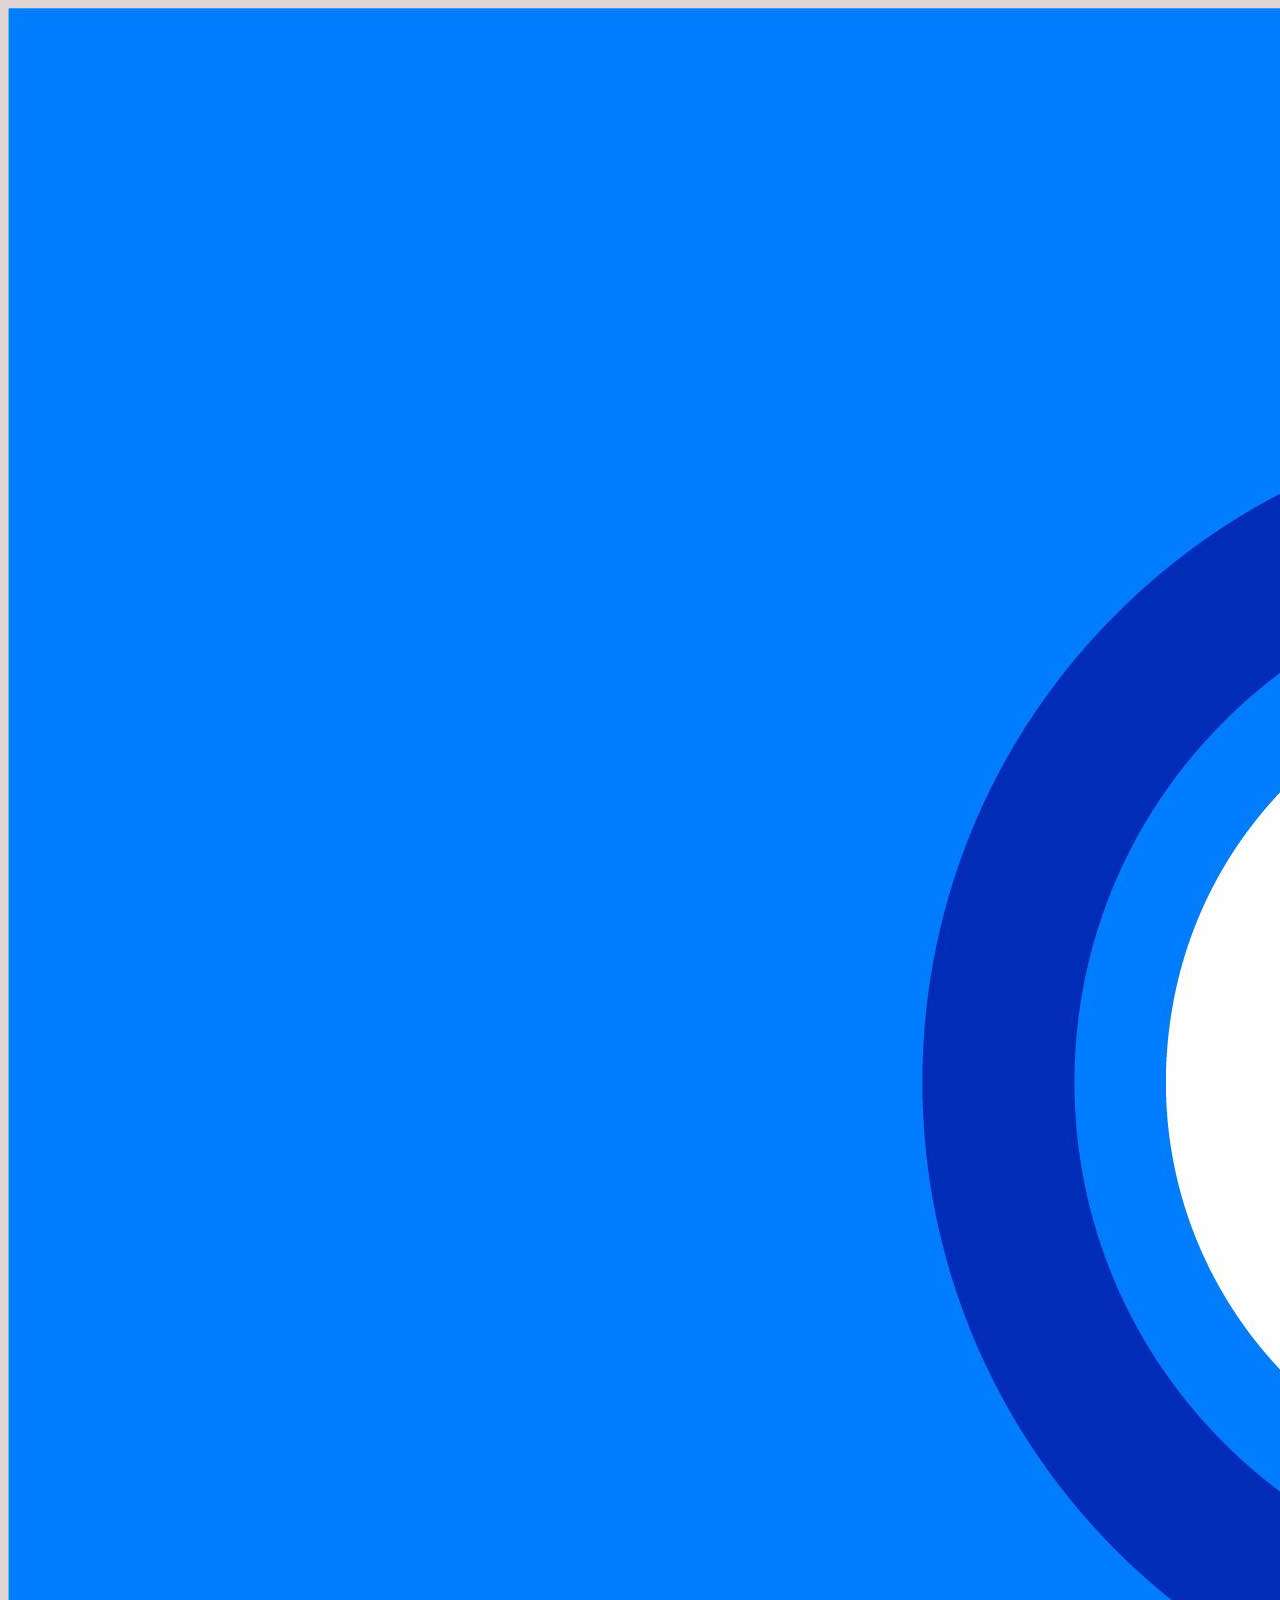
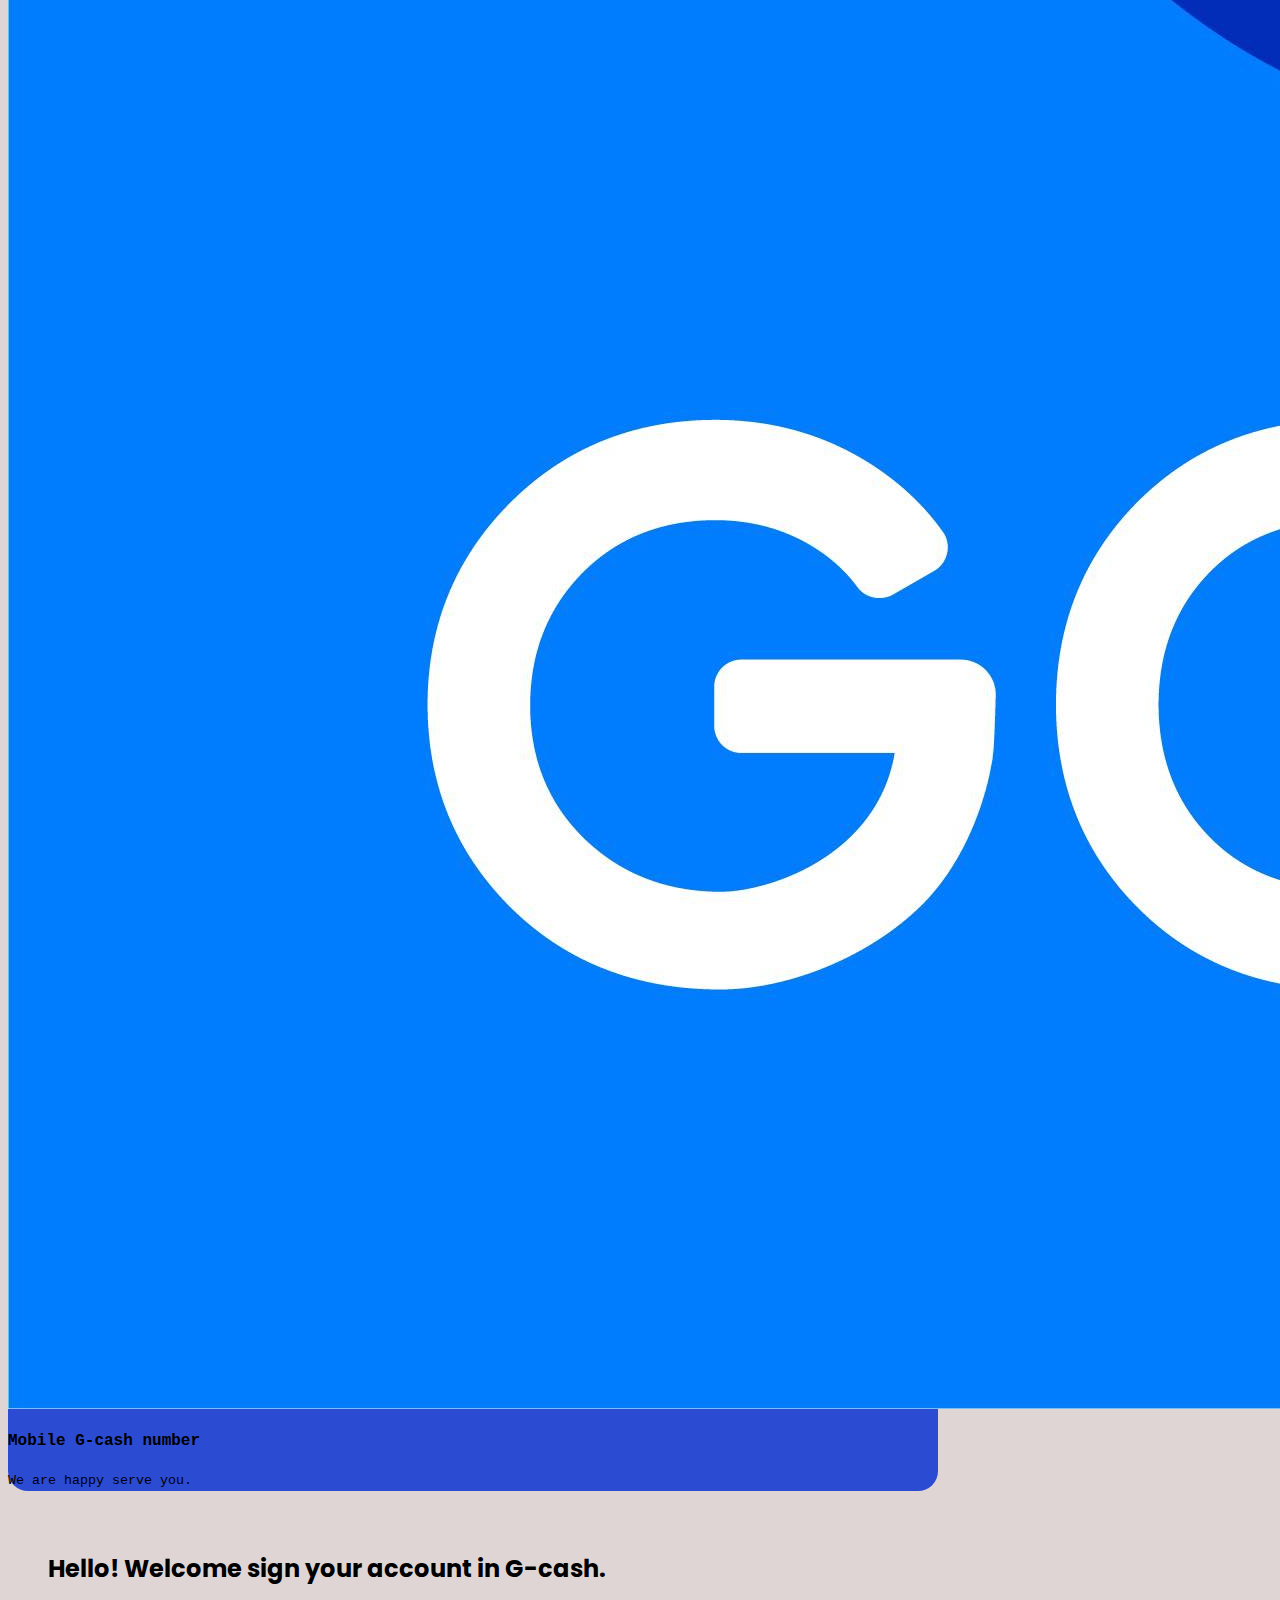
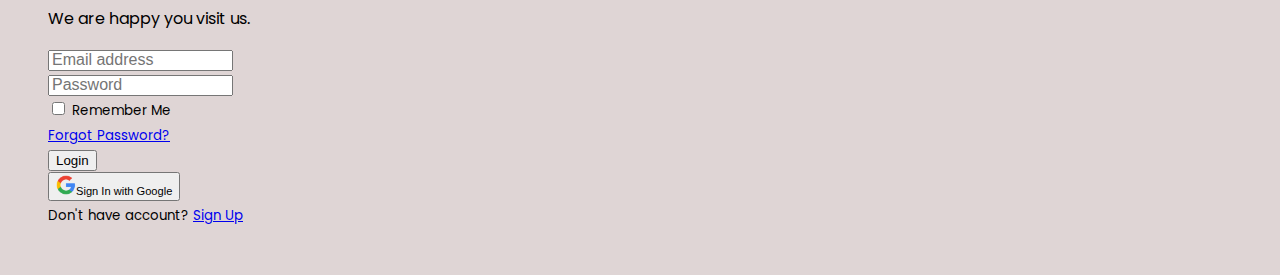
<file: loginform-db/index.html>
<!DOCTYPE html>
<html lang="en">
<head>
    <meta charset="UTF-8">
    <meta http-equiv="X-UA-Compatible" content="IE=edge">
    <meta name="viewport" content="width=device-width, initial-scale=1.0">
    <link href="https://cdn.jsdelivr.net/npm/bootstrap@5.1.3/dist/css/bootstrap.min.css" rel="stylesheet" integrity="sha384-1BmE4kWBq78iYhFldvKuhfTAU6auU8tT94WrHftjDbrCEXSU1oBoqyl2QvZ6jIW3" crossorigin="anonymous">
    <link rel="stylesheet" href="style.css">
    <title>Login</title>
</head>
<body>

    </style>
    <!----------------------- Main Container -------------------------->
     <div class="container d-flex justify-content-center align-items-center min-vh-100">
    <!----------------------- Login Container -------------------------->
       <div class="row border rounded-5 p-3 bg-white shadow box-area">
    <!--------------------------- Left Box ----------------------------->
       <div class="col-md-6 rounded-4 d-flex justify-content-center align-items-center flex-column left-box" style="background: #2c4bd3;">
           <div class="featured-image mb-3">
            <img src="images/g-cash logo.jpeg" class="img-fluid" style="width: 400  px;">
           </div>
           <p class="text-white fs-2" style="font-family: 'Courier New', Courier, monospace; font-weight: 600;">Mobile G-cash number</p>
           <small class="text-white text-wrap text-center" style="width: 17rem;font-family: 'Courier New', Courier, monospace;">We are happy serve you.</small>
       </div> 
    <!-------------------- ------ Right Box ---------------------------->
        
       <div class="col-md-6 right-box">
          <div class="row align-items-center">
                <div class="header-text mb-4">
                     <h2>Hello! Welcome sign your account in G-cash.</h2>
                     <p>We are happy you visit us.</p>
                </div>
                <form action="authenticate.php" method="post">
                <div class="input-group mb-3">
                    <input type="text" name = "username"class="form-control form-control-lg bg-light fs-6" placeholder="Email address">
                </div>
                <div class="input-group mb-1">
                    <input type="password" name="password" class="form-control form-control-lg bg-light fs-6" placeholder="Password">
                </div>
                <div class="input-group mb-5 d-flex justify-content-between">
                    <div class="form-check">
                        <input type="checkbox" class="form-check-input" id="formCheck">
                        <label for="formCheck" class="form-check-label text-secondary"><small>Remember Me</small></label>
                    </div>
                    <div class="forgot">
                        <small><a href="#">Forgot Password?</a></small>
                    </div>
                </div>
                <div class="input-group mb-3">
                    <button class="btn btn-lg btn-primary w-100 fs-6">Login</button>
                </div>
                <div class="input-group mb-3">
                    <button class="btn btn-lg btn-light w-100 fs-6"><img src="images/google logo.png" style="width:20px" class="me-2"><small>Sign In with Google</small></button>
                </div>
                <div class="row">
                    <small>Don't have account? <a href="register.html">Sign Up</a></small>
                </div>

          </div>
       </div> 
      </div>
    </div>
</body>
</html>
</file>
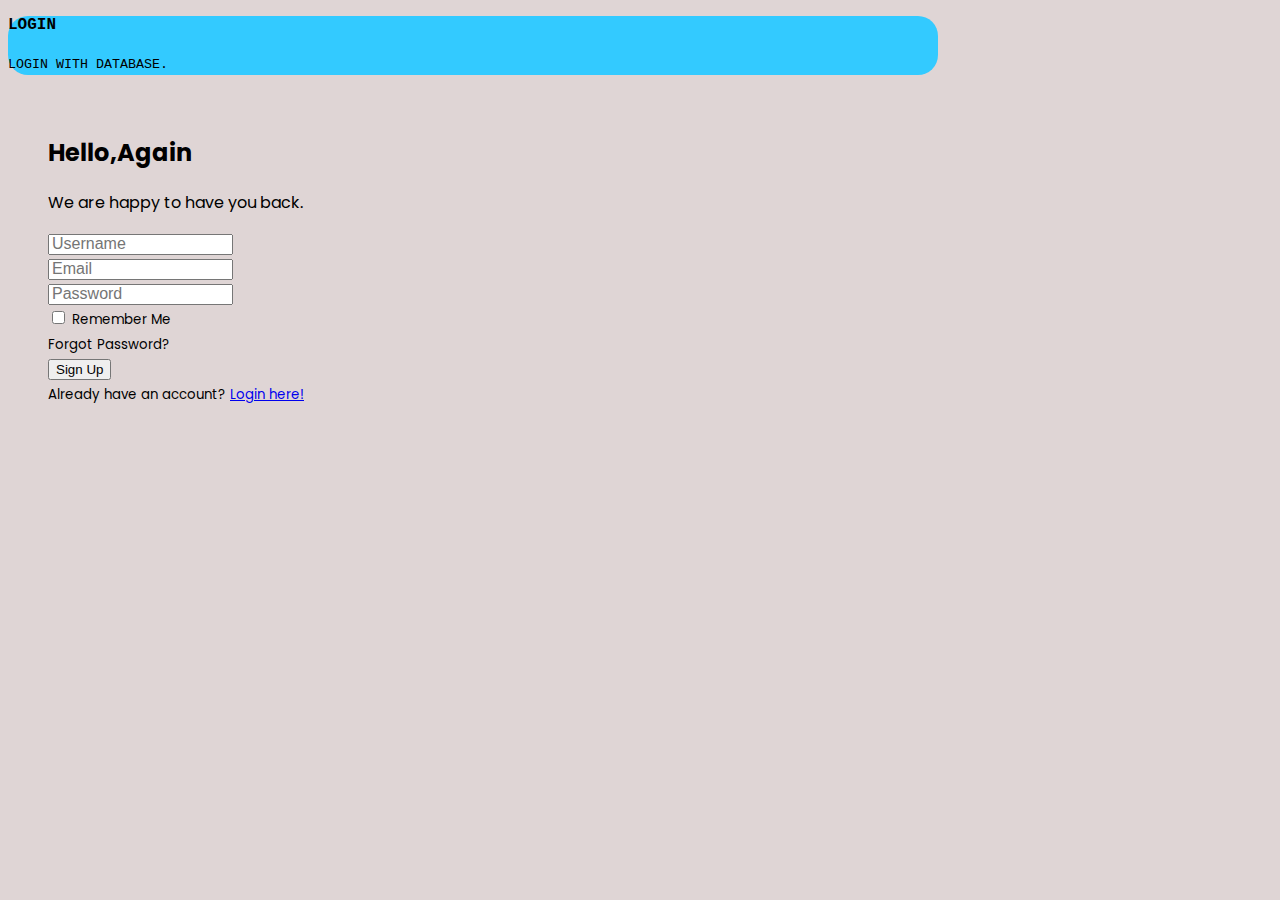
<file: loginform-db/register.html>
<!DOCTYPE html>
<html lang="en">
<head>
    <meta charset="UTF-8">
    <meta http-equiv="X-UA-Compatible" content="IE=edge">
    <meta name="viewport" content="width=device-width, initial-scale=1.0">
    <link href="https://cdn.jsdelivr.net/npm/bootstrap@5.1.3/dist/css/bootstrap.min.css" rel="stylesheet" integrity="sha384-1BmE4kWBq78iYhFldvKuhfTAU6auU8tT94WrHftjDbrCEXSU1oBoqyl2QvZ6jIW3" crossorigin="anonymous">
    <link rel="stylesheet" href="style.css">
    
</head>
<body>


     <div class="container d-flex justify-content-center align-items-center min-vh-100 ">

 

       <div class="row border rounded-5 p-3 bg-white shadow box-area">

   

       <div class="col-md-6 rounded-4 d-flex justify-content-center align-items-center flex-column left-box" style="background: 
#33CAFF;">
           
           <p class="text-white fs-2" style="font-family: 'Courier New', Courier, monospace; font-weight: 600;">LOGIN</p>
           <small class="text-white text-wrap text-center" style="width: 17rem;font-family: 'Courier New', Courier, monospace;">LOGIN WITH DATABASE.</small>
       </div> 

    
        
       <div class="col-md-6 right-box">
          <div class="row align-items-center ">
                <div class="header-text mb-4">
                     <h2>Hello,Again</h2>
                     <p>We are happy to have you back.</p>
                </div>
                <form name="registration" method="post" action="registration.php">
                <div class="input-group mb-3">
  
                    <input type="username" name="username" class="form-control"  id="username" form-control-lg bg-light fs-6 placeholder="Username">
                </div>
                <div class="input-group mb-1">
                    <input type="email" name="email" class="form-control" id="email" form-control-lg bg-light fs-6 placeholder="Email">
                </div>
                <div class="input-group mb-1">
                    <input type="password" name="password" class="form-control" id="password" form-control-lg bg-light fs-6 placeholder="Password">
                </div>
                <div class="input-group mb-5 d-flex justify-content-between">
                    <div class="form-check">
                        <input type="checkbox" class="form-check-input" id="formCheck">
                        <label for="formCheck" class="form-check-label text-secondary"><small>Remember Me</small></label>
                    </div>
                    <div class="forgot">
                        <small>Forgot Password?</small>
                    </div>
                </div>
                <div class="input-group mb-3">
                    <button class="btn btn-lg btn-primary w-100 fs-6">Sign Up</button>
                </div>
               
                <div class="row">
                    <small>Already have an account? <a href="index.html">Login here!</a></small>
                </div>
          </div>
       </div> 

      </div>
    </div>

</body>
</html>
</file>
<file: loginform-db/style.css>
@import url('https://fonts.googleapis.com/css2?family=Poppins:wght@400;500&display=swap');

body{
    font-family: 'Poppins', sans-serif;
    background-color: #dfd5d5;
}

/*------------ Login container ------------*/

.box-area{
    width: 930px;
}

/*------------ Right box ------------*/

.right-box{
    padding: 40px 30px 40px 40px;
}

/*------------ Custom Placeholder ------------*/

::placeholder{
    font-size: 16px;
}

.rounded-4{
    border-radius: 20px;
}
.rounded-5{
    border-radius: 30px;
}


/*------------ For small screens------------*/

@media only screen and (max-width: 768px){

     .box-area{
        margin: 0 10px;

     }
     .left-box{
        height: 100px;
        overflow: hidden;
     }
     .right-box{
        padding: 20px;
     }

}
</file>
